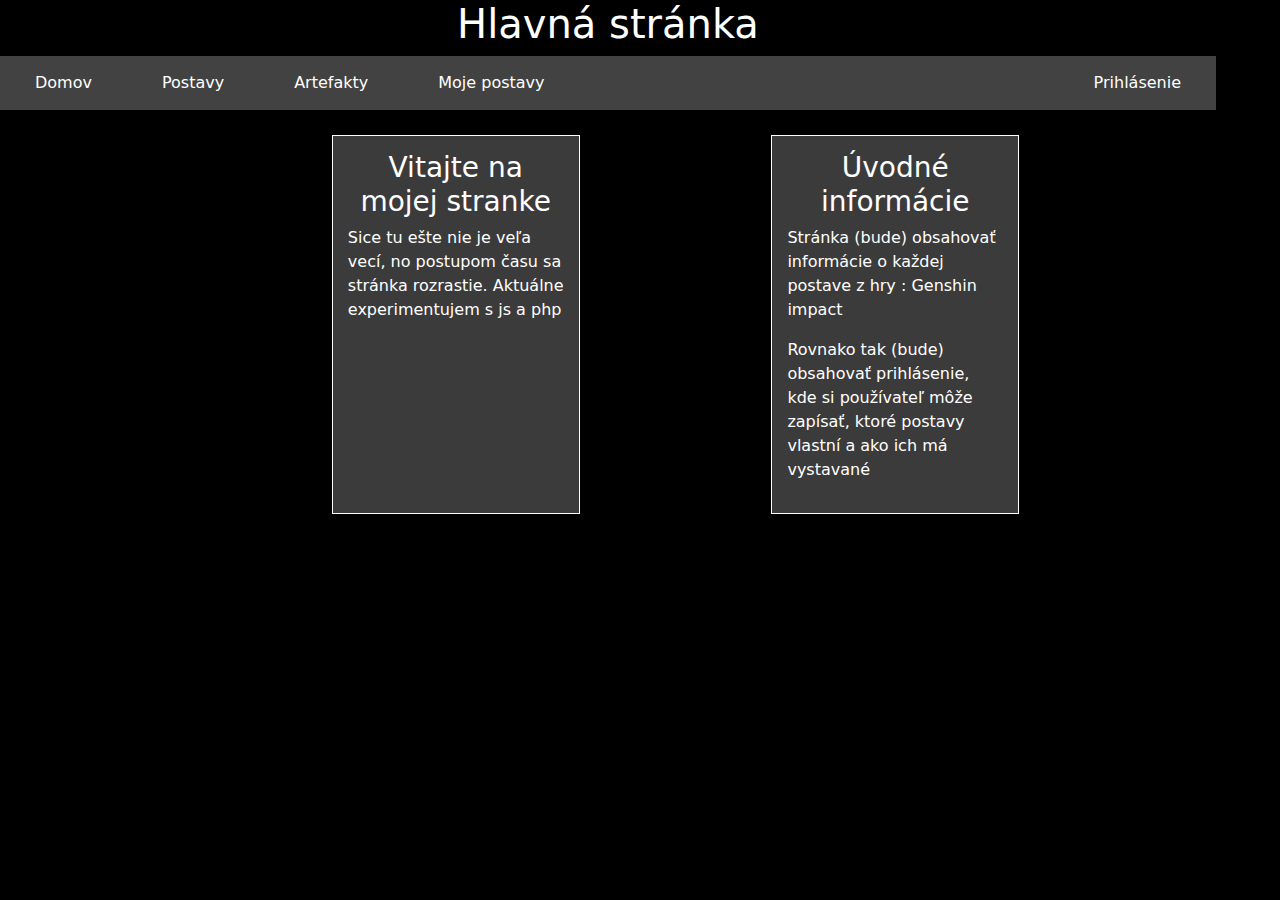
<file: index.html>
<!DOCTYPE html>
<html lang="sk">
<head>
    <meta charset="UTF-8">
    <title>Hlavna stranka</title>
    
    <link rel="stylesheet" href="styly.css">
    <link rel="stylesheet" href="menuStyly.css">

    <link href="https://cdn.jsdelivr.net/npm/bootstrap@5.3.3/dist/css/bootstrap.min.css" rel="stylesheet" integrity="sha384-QWTKZyjpPEjISv5WaRU9OFeRpok6YctnYmDr5pNlyT2bRjXh0JMhjY6hW+ALEwIH" crossorigin="anonymous">
    <script src="https://cdn.jsdelivr.net/npm/bootstrap@5.3.3/dist/js/bootstrap.bundle.min.js" integrity="sha384-YvpcrYf0tY3lHB60NNkmXc5s9fDVZLESaAA55NDzOxhy9GkcIdslK1eN7N6jIeHz" crossorigin="anonymous"></script>
</head>
<body class="body">
    <h1>Hlavná stránka</h1>
    <nav class="nav-bar">
        <ul>
            <li><a href="index.html">Domov</a></li>
            <li><a href="postavy.html">Postavy</a></li>
            <li><a href="artefakty.html">Artefakty</a></li>
            <li><a href="mojePostavy.html">Moje postavy</a></li>
            <li class="prihlasenie"><a href="prihlasenie.html">Prihlásenie</a></li>
        </ul>
   </nav>

    <div class="kontajner">
        <div class="text-uvod">
            <h3>Vitajte na mojej stranke</h3>
            <p>Sice tu ešte nie je veľa vecí, no postupom času sa stránka rozrastie. Aktuálne experimentujem s js a php</p>
        </div>

        <div class="uvod-informacie">
            <h3>Úvodné informácie</h3>
            <p>
                Stránka (bude) obsahovať informácie o každej postave z hry : Genshin impact
            </p>
            <p>
                Rovnako tak (bude) obsahovať prihlásenie, kde si používateľ môže zapísať, ktoré postavy vlastní a ako ich má vystavané  
            </p>
        </div>

    </div>

    
</body>
</html>
</file>
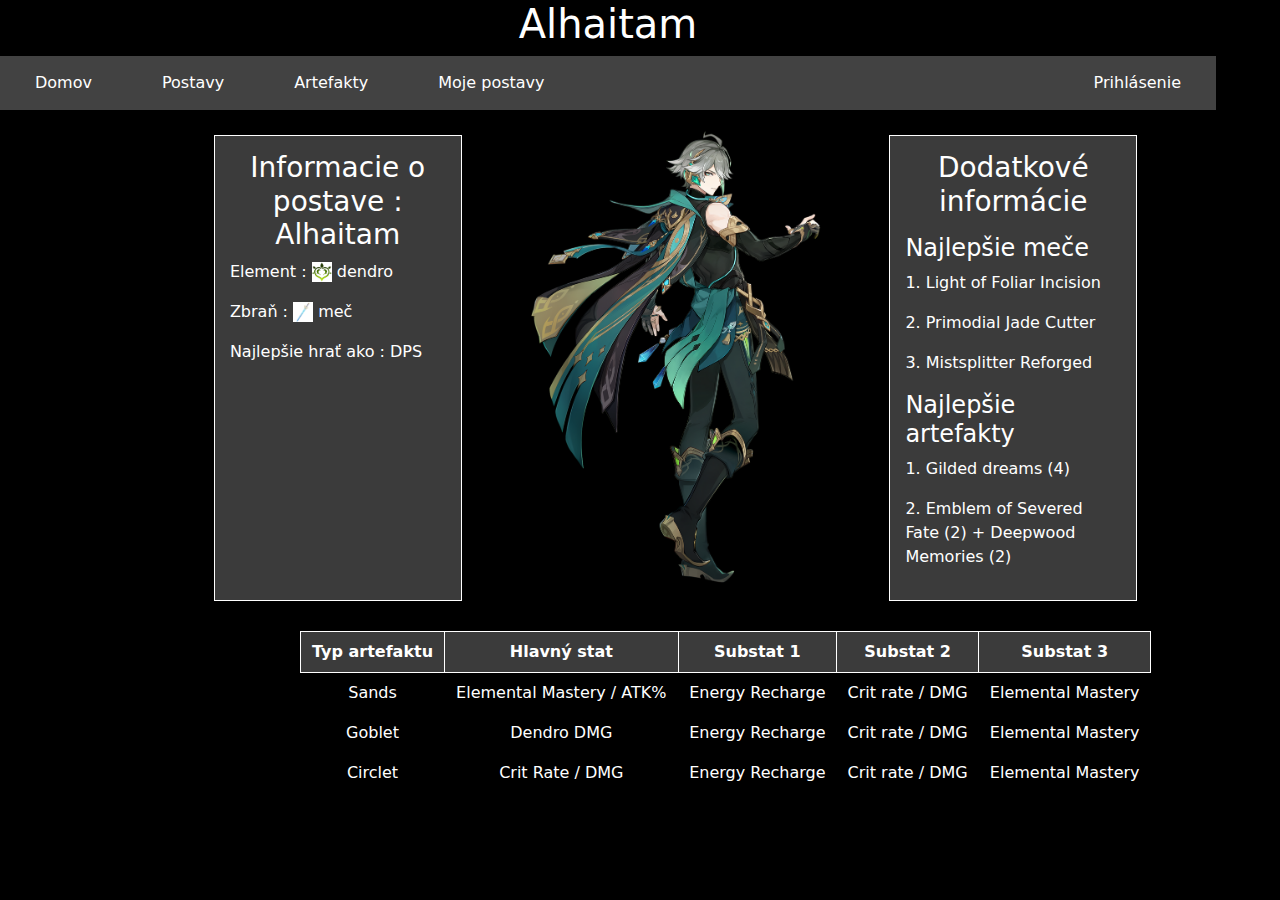
<file: alhaitam.html>
<!DOCTYPE html>
<html lang="sk">
<head>
    <meta charset="UTF-8">
    <meta name="Tomáš Gonda" content="width=device-width, initial-scale=1.0">
    <title>Alhaitam</title>
    

    <link rel="stylesheet" href="styly.css">
    <link rel="stylesheet" href="menuStyly.css">

    <link href="https://cdn.jsdelivr.net/npm/bootstrap@5.3.3/dist/css/bootstrap.min.css" rel="stylesheet" integrity="sha384-QWTKZyjpPEjISv5WaRU9OFeRpok6YctnYmDr5pNlyT2bRjXh0JMhjY6hW+ALEwIH" crossorigin="anonymous">
    <script src="https://cdn.jsdelivr.net/npm/bootstrap@5.3.3/dist/js/bootstrap.bundle.min.js" integrity="sha384-YvpcrYf0tY3lHB60NNkmXc5s9fDVZLESaAA55NDzOxhy9GkcIdslK1eN7N6jIeHz" crossorigin="anonymous"></script>
</head>
<body class="body">
    <h1>Alhaitam</h1>
    <nav class="nav-bar">
        <ul>
            <li><a href="index.html">Domov</a></li>
            <li><a href="postavy.html">Postavy</a></li>
            <li><a href="artefakty.html">Artefakty</a></li>
            <li><a href="mojePostavy.html">Moje postavy</a></li>
            <li class="prihlasenie"><a href="prihlasenie.html">Prihlásenie</a></li>
        </ul>
   </nav>

    <div class="kontajner">
        <div class="text-uvod">
            <h3>Informacie o postave : Alhaitam</h3>
            <p>Element : <img src="obrazky/dendro.png" alt="Obrazok dendro"> dendro</p>
            <p>Zbraň : <img src="obrazky/mec.png" alt="Obrazok mec"> meč</p>
            <p>Najlepšie hrať ako : DPS</p>

        </div>

        <div class="celaPostava">
            <p><img src="obrazky/alhaitamObrazok.png" alt="Obrazok 1"></p>
        </div>

        <div class="uvod-informacie">
            <h3>Dodatkové informácie</h3>
            <p>
                <h4>Najlepšie meče</h4>
                <p>1. Light of Foliar Incision</p>
                <p>2. Primodial Jade Cutter</p>
                <p>3. Mistsplitter Reforged</p>
                <h4>Najlepšie artefakty</h4>
                <p>1. Gilded dreams (4)</p>
                <p>2. Emblem of Severed Fate (2) + Deepwood Memories (2)</p>
        </div>

    </div>
    <div class="zhrnutie-tabulka">
        <table>
            <thead>
                <tr>
                    <th>Typ artefaktu</th>
                    <th>Hlavný stat</th>
                    <th>Substat 1</th>
                    <th>Substat 2</th>
                    <th>Substat 3</th>
                </tr>
            </thead>
            <tbody>
                <tr>
                    <td>Sands</td>
                    <td>Elemental Mastery / ATK%</td>
                    <td>Energy Recharge</td>
                    <td>Crit rate / DMG</td>
                    <td>Elemental Mastery</td>
                </tr>
                <tr>
                    <td>Goblet</td>
                    <td>Dendro DMG</td>
                    <td>Energy Recharge</td>
                    <td>Crit rate / DMG</td>
                    <td>Elemental Mastery</td>
                </tr>

                <tr>
                    <td>Circlet</td>
                    <td>Crit Rate / DMG</td>
                    <td>Energy Recharge</td>
                    <td>Crit rate / DMG</td>
                    <td>Elemental Mastery</td>
                </tr>
            </tbody>

        </table>

    </div>
    
</body>
</html>
</file>
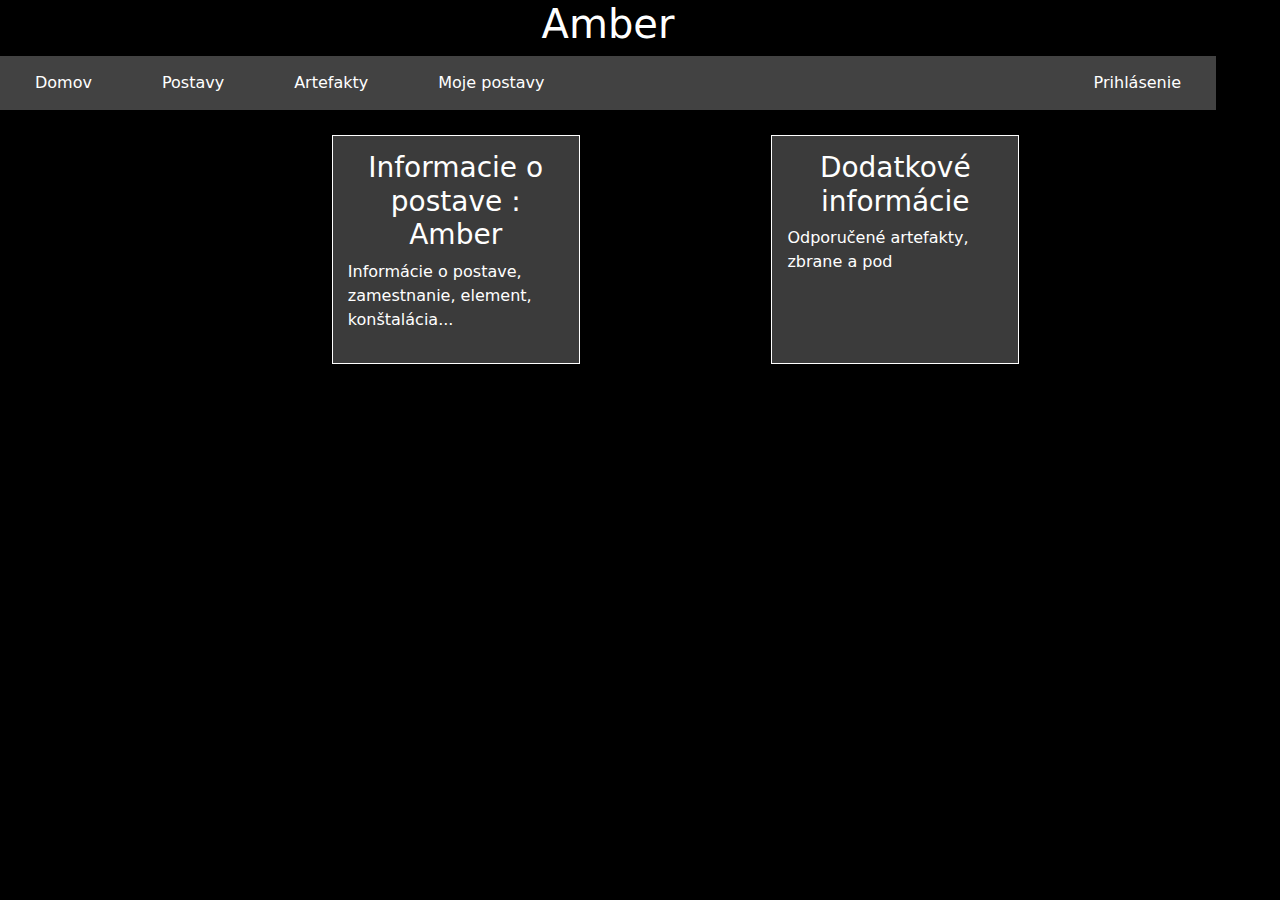
<file: amber.html>
<!DOCTYPE html>
<html lang="sk">
<head>
    <meta charset="UTF-8">
    <meta name="Tomáš Gonda" content="width=device-width, initial-scale=1.0">
    <title>Amber</title>
    

    <link rel="stylesheet" href="styly.css">
    <link rel="stylesheet" href="menuStyly.css">

    <link href="https://cdn.jsdelivr.net/npm/bootstrap@5.3.3/dist/css/bootstrap.min.css" rel="stylesheet" integrity="sha384-QWTKZyjpPEjISv5WaRU9OFeRpok6YctnYmDr5pNlyT2bRjXh0JMhjY6hW+ALEwIH" crossorigin="anonymous">
    <script src="https://cdn.jsdelivr.net/npm/bootstrap@5.3.3/dist/js/bootstrap.bundle.min.js" integrity="sha384-YvpcrYf0tY3lHB60NNkmXc5s9fDVZLESaAA55NDzOxhy9GkcIdslK1eN7N6jIeHz" crossorigin="anonymous"></script>
</head>
<body class="body">
    <h1>Amber</h1>
    <nav class="nav-bar">
        <ul>
            <li><a href="index.html">Domov</a></li>
            <li><a href="postavy.html">Postavy</a></li>
            <li><a href="artefakty.html">Artefakty</a></li>
            <li><a href="mojePostavy.html">Moje postavy</a></li>
            <li class="prihlasenie"><a href="prihlasenie.html">Prihlásenie</a></li>
        </ul>
   </nav>

    </div>

    <div class="kontajner">
        <div class="text-uvod">
            <h3>Informacie o postave : Amber</h3>
            <p>Informácie o postave, zamestnanie, element, konštalácia...</p>
        </div>

        <div class="uvod-informacie">
            <h3>Dodatkové informácie</h3>
            <p>
                Odporučené artefakty, zbrane a pod
            </p>
        </div>

    </div>

    
</body>
</html>
</file>
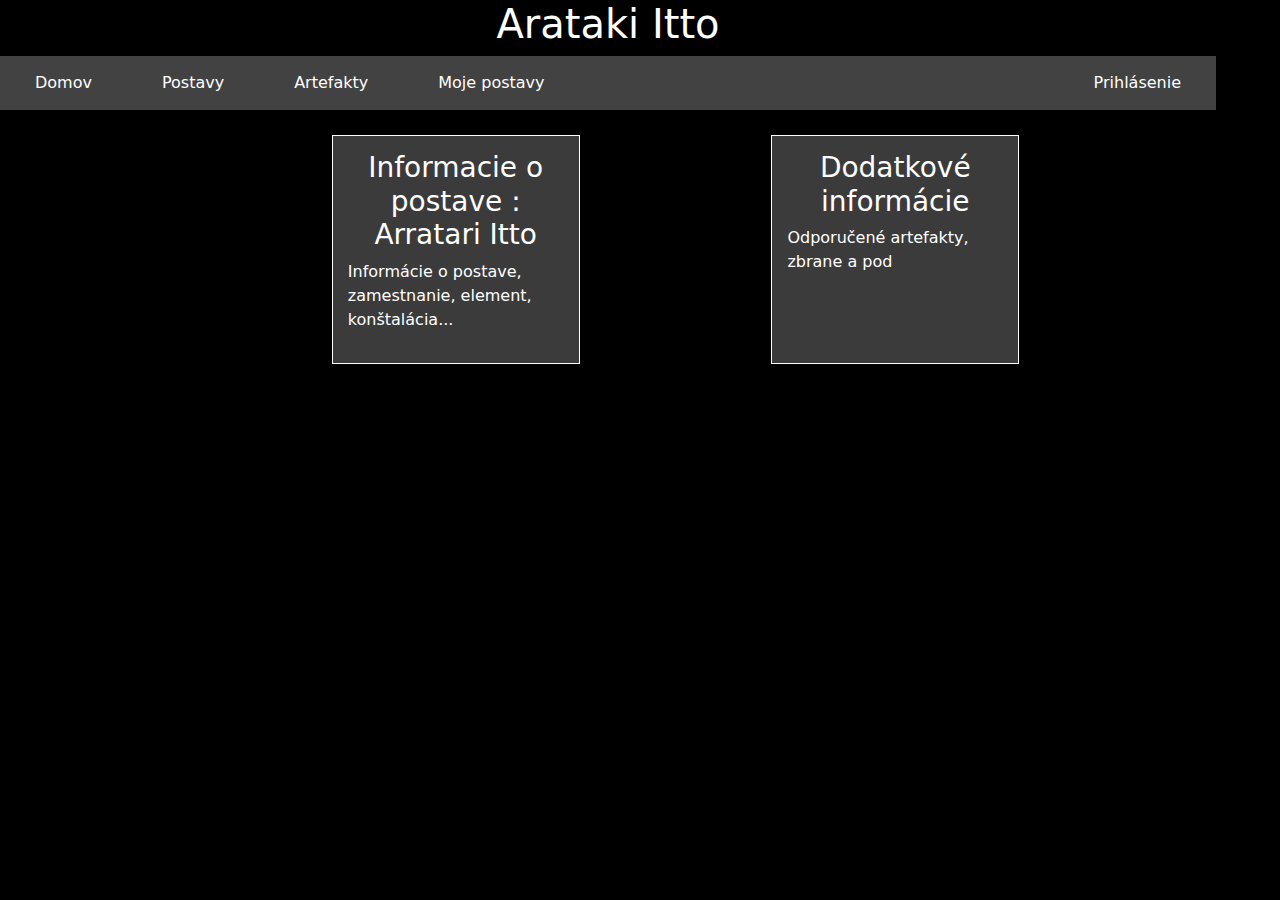
<file: itto.html>
<!DOCTYPE html>
<html lang="sk">
<head>
    <meta charset="UTF-8">
    <meta name="Tomáš Gonda" content="width=device-width, initial-scale=1.0">
    <title>Itto</title>
    

    <link rel="stylesheet" href="styly.css">
    <link rel="stylesheet" href="menuStyly.css">

    <link href="https://cdn.jsdelivr.net/npm/bootstrap@5.3.3/dist/css/bootstrap.min.css" rel="stylesheet" integrity="sha384-QWTKZyjpPEjISv5WaRU9OFeRpok6YctnYmDr5pNlyT2bRjXh0JMhjY6hW+ALEwIH" crossorigin="anonymous">
    <script src="https://cdn.jsdelivr.net/npm/bootstrap@5.3.3/dist/js/bootstrap.bundle.min.js" integrity="sha384-YvpcrYf0tY3lHB60NNkmXc5s9fDVZLESaAA55NDzOxhy9GkcIdslK1eN7N6jIeHz" crossorigin="anonymous"></script>
</head>
<body class="body">
    <h1>Arataki Itto</h1>
    <nav class="nav-bar">
        <ul>
            <li><a href="index.html">Domov</a></li>
            <li><a href="postavy.html">Postavy</a></li>
            <li><a href="artefakty.html">Artefakty</a></li>
            <li><a href="mojePostavy.html">Moje postavy</a></li>
            <li class="prihlasenie"><a href="prihlasenie.html">Prihlásenie</a></li>
        </ul>
   </nav>

    <div class="kontajner">
        <div class="text-uvod">
            <h3>Informacie o postave : Arratari Itto</h3>
            <p>Informácie o postave, zamestnanie, element, konštalácia...</p>
        </div>

        <div class="uvod-informacie">
            <h3>Dodatkové informácie</h3>
            <p>
                Odporučené artefakty, zbrane a pod
            </p>
        </div>

    </div>

    
</body>
</html>
</file>
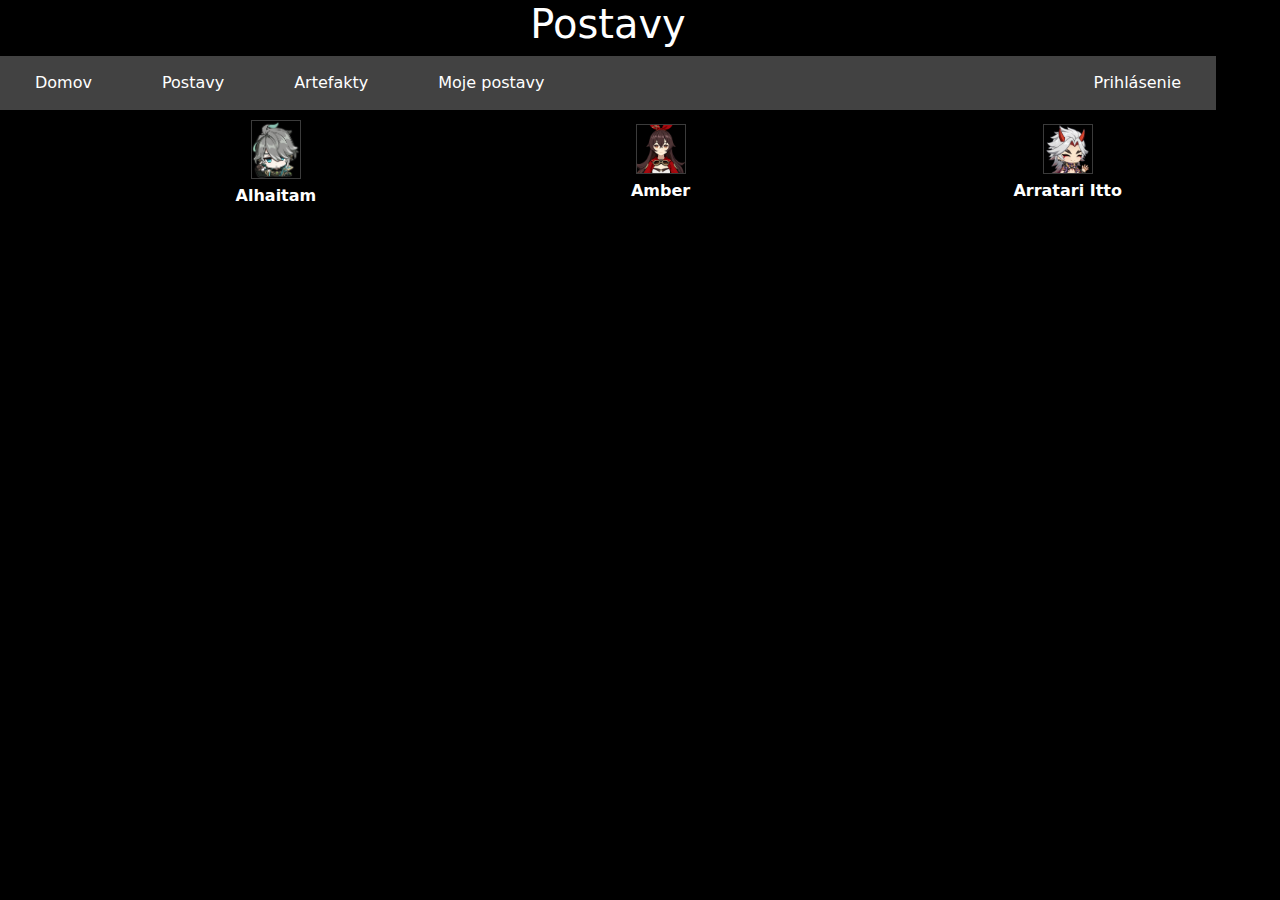
<file: postavy.html>
<!DOCTYPE html>
<html lang="sk">
<head>
    <meta charset="UTF-8">
    <meta name="TomasGonda" content="width=device-width, initial-scale=1.0">
    <title>Postavy</title>

    <link rel="stylesheet" href="styly.css">
    <link rel="stylesheet" href="menuStyly.css">

    <link href="https://cdn.jsdelivr.net/npm/bootstrap@5.3.3/dist/css/bootstrap.min.css" rel="stylesheet" integrity="sha384-QWTKZyjpPEjISv5WaRU9OFeRpok6YctnYmDr5pNlyT2bRjXh0JMhjY6hW+ALEwIH" crossorigin="anonymous">
    <script src="https://cdn.jsdelivr.net/npm/bootstrap@5.3.3/dist/js/bootstrap.bundle.min.js" integrity="sha384-YvpcrYf0tY3lHB60NNkmXc5s9fDVZLESaAA55NDzOxhy9GkcIdslK1eN7N6jIeHz" crossorigin="anonymous"></script>

</head>
<body class="body">

    <h1>Postavy</h1>
    <nav class="nav-bar">
        <ul>
            <li><a href="index.html">Domov</a></li>
            <li><a href="postavy.html">Postavy</a></li>
            <li><a href="artefakty.html">Artefakty</a></li>
            <li><a href="mojePostavy.html">Moje postavy</a></li>
            <li class="prihlasenie"><a href="prihlasenie.html">Prihlásenie</a></li>
        </ul>
   </nav>

    <div class="postavy">
        <table>
            <tr>
                <td>
                    <a href="alhaitam.html"><img src="obrazky/alhaitam.png" alt="Obrazok 1"></a>
                    <p>Alhaitam</p>
                </td>
                <td>
                    <a href="amber.html"><img src="obrazky/amber.png" alt="Obrazok 2"></a>
                    <p>Amber</p>
                </td>
                <td>
                    <a href="itto.html"><img src="obrazky/itto.png" alt="Obrazok 3"></a>
                    <p>Arratari Itto</p>
                </td>

            </tr>
        </table>
    </div>
    
</body>
</html>
</file>
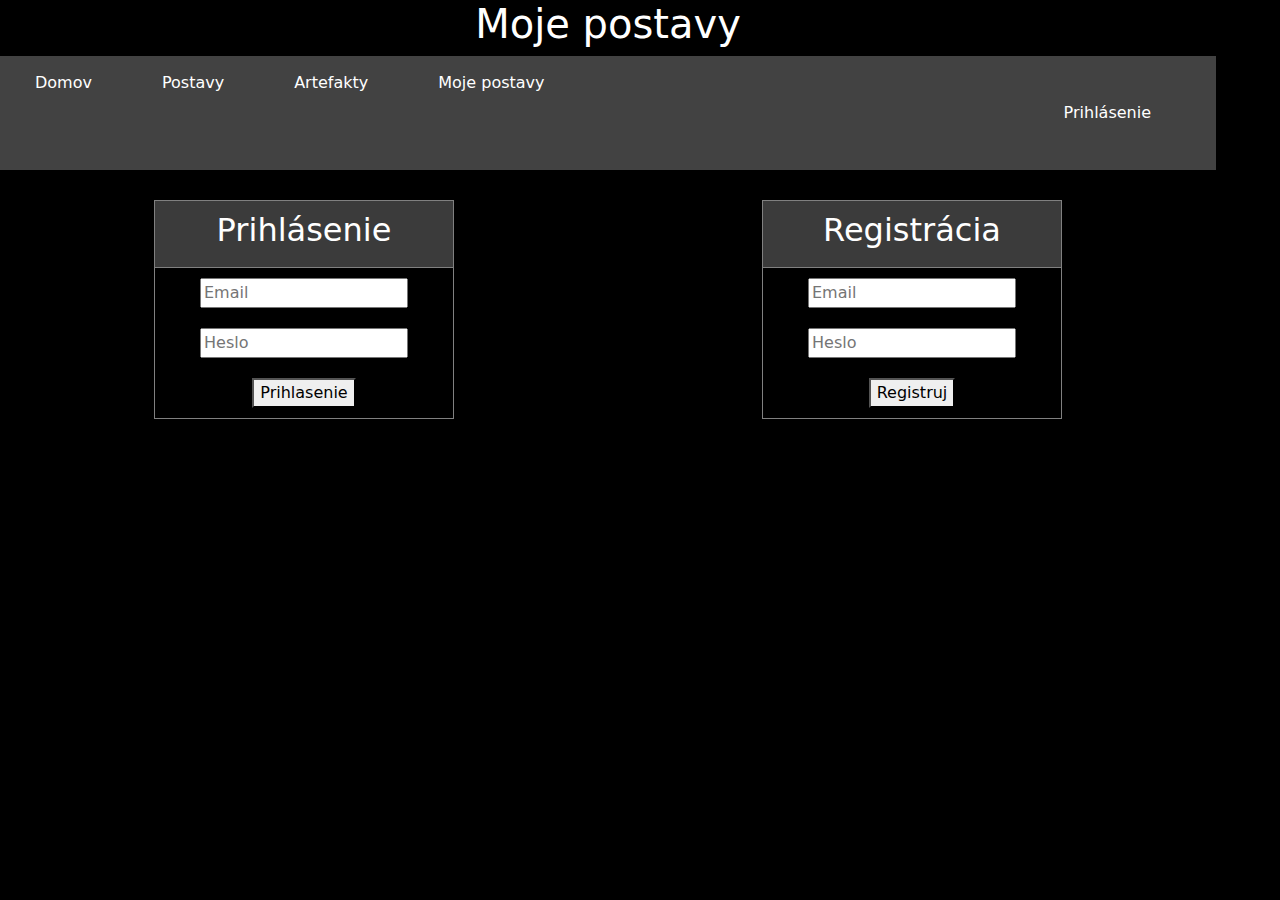
<file: prihlasenie.html>
<!DOCTYPE html>
<html lang="sk">
<head>
    <meta charset="UTF-8">
    <meta name="Tomáš Gonda" content="width=device-width, initial-scale=1.0">
    <title>Prihlasenie</title>
    

    <link rel="stylesheet" href="styly.css">
    <link rel="stylesheet" href="menuStyly.css">
    <link rel="stylesheet" href="prihlasenieStyly.css">
    

    <link href="https://cdn.jsdelivr.net/npm/bootstrap@5.3.3/dist/css/bootstrap.min.css" rel="stylesheet" integrity="sha384-QWTKZyjpPEjISv5WaRU9OFeRpok6YctnYmDr5pNlyT2bRjXh0JMhjY6hW+ALEwIH" crossorigin="anonymous">
    <script src="https://cdn.jsdelivr.net/npm/bootstrap@5.3.3/dist/js/bootstrap.bundle.min.js" integrity="sha384-YvpcrYf0tY3lHB60NNkmXc5s9fDVZLESaAA55NDzOxhy9GkcIdslK1eN7N6jIeHz" crossorigin="anonymous"></script>
</head>
<body class="body">
    <h1>Moje postavy</h1>
    <nav class="nav-bar">
        <ul>
            <li><a href="index.html">Domov</a></li>
            <li><a href="postavy.html">Postavy</a></li>
            <li><a href="artefakty.html">Artefakty</a></li>
            <li><a href="mojePostavy.html">Moje postavy</a></li>
            <li class="prihlasenie"><a href="prihlasenie.html">Prihlásenie</a></li>
        </ul>
   </nav>

    <div class="prihlasenie">
        <form action="prihlasenie.php" method="post" id="prihlasenieForm">
            <table>
                <thead>
                    <tr>
                        <th>
                            <h2>Prihlásenie</h2>
                        </th>
                    </tr>
                </thead>
                <tbody>
                    <tr>
                        <td>
                            <div class="box">
                                <input type="text" id="LogEmail" placeholder="Email" required>
                            </div>
                        </td>
                    </tr>
                    <tr>
                        <td>
                            <div class="box">
                                <input type="password" id="LogPassword" placeholder="Heslo" required>
                            </div>
                        </td>
                    </tr>
                    <tr>
                        <td>
                            <button type="submit">Prihlasenie</button>
                        </td>
                    </tr>
                </tbody>
            </table>
        </form>
        <form action="registracia.php" method="post" id="registraciaForm">
            <table>
                <thead>
                    <tr>
                        <th>
                            <h2>Registrácia</h2>
                        </th>
                    </tr>
                </thead>
                <tbody>
                    <tr>
                        <td>
                            <div class="box">
                                <input type="text" id="email" placeholder="Email" required>
                            </div>
                        </td>
                    </tr>
                    <tr>
                        <td>
                            <div class="box">
                                <input type="password" id="password" placeholder="Heslo" required>
                            </div>
                        </td>
                    </tr>
                    <tr>
                        <td>
                            <button type="submit">Registruj</button>
                        </td>
                    </tr>
                </tbody>
            </table>
            <p id="errMsg" style="color: red;"></p>
        </form>
    </div>
    

    <script scr="kontrolaRegistracie.js"></script>
</body>
</html>
</file>
<file: styly.css>
.body {
    background-color: black;
    color: white;
}

.kontajner {
    display: flex;
    flex-wrap: wrap;
    justify-content: space-evenly;
    margin: 15px;
    margin-left: 150px;
}

.text-uvod {
    background-color: rgb(59, 59, 59);
    border: 1px solid white;
    padding: 15px;
    margin: 10px;
    flex: 0 0 calc(25% - 15px);
    text-align: left;
}

.uvod-informacie {
    background-color: rgb(59, 59, 59);
    border: 1px solid white;
    padding: 15px;
    margin: 10px;
    flex: 0 0 calc(25% - 15px);
    text-align: left;
}

.kontajner h3 {
    text-align: center;
}

.postavy table {
    width: 100%;
    border-collapse: collapse;
}

.postavy td, th {
    padding: 10px;
    text-align: center;
}

.postavy img {
    width: 50px;
    height: auto;
    border: 1px solid rgb(59, 59, 59);
    margin-left: 150px;
    transition: transform 0.2s;
}

.postavy img:hover {
    transform: scale(1.1);
}

.postavy p {
    margin-top: 5px;
    font-weight: bold;
    margin-left: 150px;
}

.text-uvod img {
    width: 20px;
    height: auto;
    background-color: white;
}

.celaPostava img {
    width: 300px;
    height: auto;
}

.zhrnutie-tabulka table {
    width: 70%;
    border-collapse: collapse;
    margin-left: 300px;
    margin-top: 20px;
}

.zhrnutie-tabulka th, td {
    padding: 8px 10px;
    border:  1px solid white;
    text-align: center;
}

.zhrnutie-tabulka th {
    background-color: rgb(59, 59, 59);
}
</file>
<file: menuStyly.css>
body {
    margin: 0px;
    min-height: 100vh;
    background-color: black;
    color: white;
}

.body {
    width: 95%;
    max-width: 2400px;
}

main {
    margin-left: 20px;
    margin-right: 20px;
}

h1 {
    text-align: center;
}

.nav-bar ul {
    list-style-type: none;
    background-color: rgb(66, 66, 66);
    padding: 0px;
    margin: 0px;
    overflow: hidden;
    align-items: center;
}


.nav-bar a {
    color: white;
    text-decoration: none;
    padding: 15px;
    display: flex;
    text-align: center;
}

.nav-bar a:hover {
    background-color: rgb(59, 59, 59);
    color: red;
}

.nav-bar li {
    float: left;
    margin: 0 20px;
}

.nav-bar .prihlasenie {
    float: right;
}
</file>
<file: prihlasenieStyly.css>
.prihlasenie {
    display: flex;
    justify-content: space-around;
    align-items: flex-start;
    gap: 60px;
    padding: 30px;
}

.prihlasenie table {
    border: 1px solid grey;
    border-collapse: collapse;
    width: 300px;
}

.prihlasenie th, td {
    padding: 10px;
    text-align: center;
    border: 1px solid grey;

}

.prihlasenie th {
    background-color: rgb(59, 59, 59);
}
</file>
